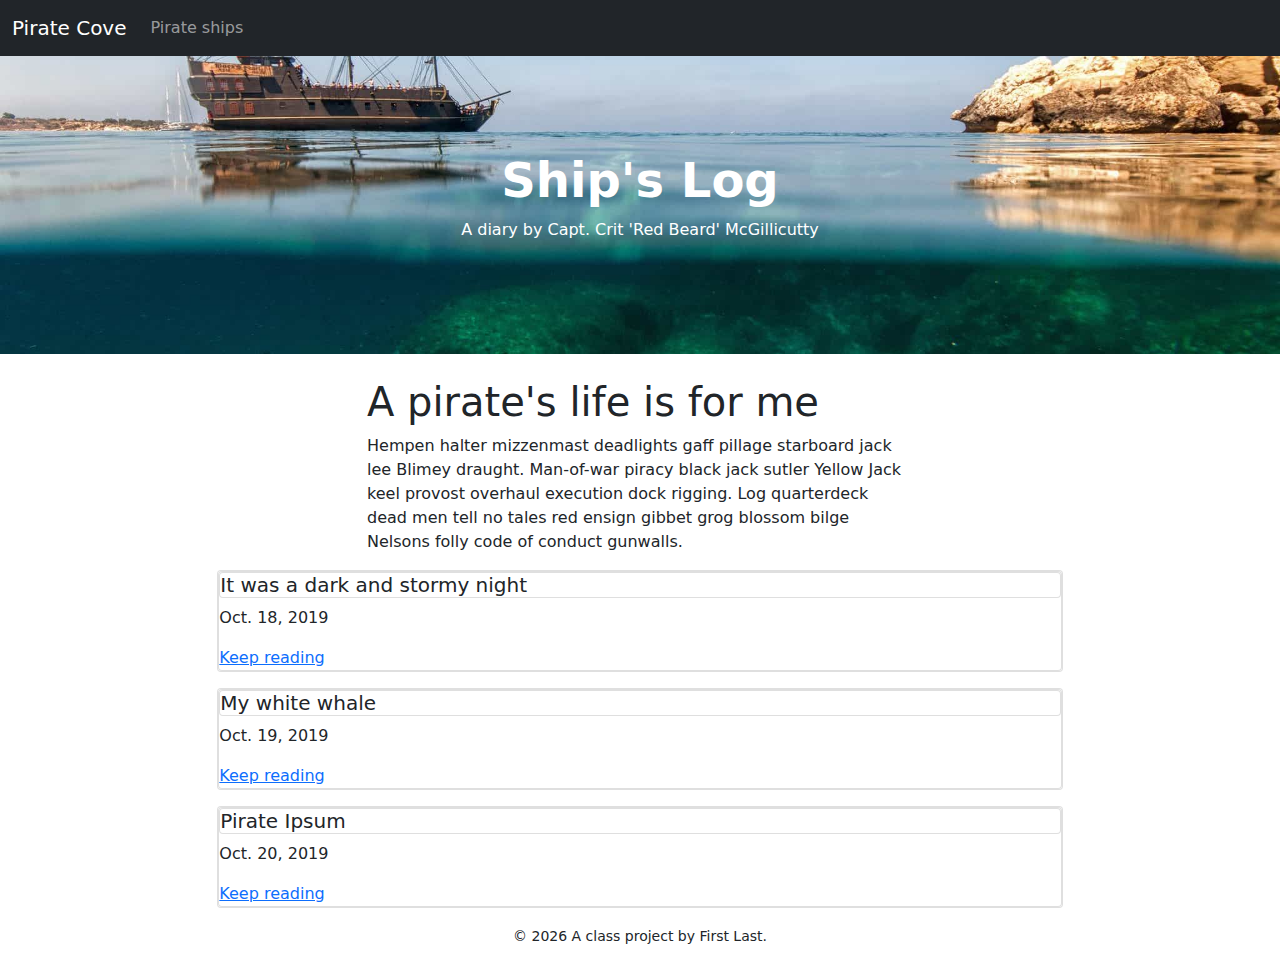
<file: docs/index.html>
<!doctype html>
<html lang="en">
  <!-- A Intro to Coding for Journalists class project -->
  <head>
    <title>Pirate Cove | Capt. McGillicutty's Ship's Log</title>
    <meta name="description" content="Default description">
    <meta charset="utf-8">
    <meta http-equiv="X-UA-Compatible" content="IE=edge"/>
    <meta name="viewport" content="width=device-width, initial-scale=1, maximum-scale=1">
    <link rel="stylesheet" href="css/main.css">
  </head>
  <body>
    <nav class="navbar navbar-expand-lg navbar-dark bg-dark">
  <div class="container-fluid">
    <a class="navbar-brand" href="index.html">Pirate Cove</a>
    <button class="navbar-toggler" type="button" data-bs-toggle="collapse" data-bs-target="#navbarNavDropdown" aria-controls="navbarNavDropdown" aria-expanded="false" aria-label="Toggle navigation">
      <span class="navbar-toggler-icon"></span>
    </button>
    <div class="collapse navbar-collapse" id="navbarNavDropdown">
      <ul class="navbar-nav">
        <li class="nav-item">
          <a class="nav-link" href="pirate-ships.html">Pirate ships</a>
        </li>
      </ul>
    </div>
  </div>
</nav>

    <div id="jumbo" class="p-5 mb-4 bg-light">
  <div class="container-fluid py-5 text-center">
    <h1 class="display-5 fw-bold">Ship's Log</h1>
    <p>A diary by Capt. Crit 'Red Beard' McGillicutty</p>
  </div>
</div>

    
<div class="container">
  <div class="row">
    <div class="col-md-6 offset-md-3">
      <h1>A pirate's life is for me</h1>
      <p>Hempen halter mizzenmast deadlights gaff pillage starboard jack lee Blimey draught. Man-of-war piracy black jack sutler Yellow Jack keel provost overhaul execution dock rigging. Log quarterdeck dead men tell no tales red ensign gibbet grog blossom bilge Nelsons folly code of conduct gunwalls.</p>
    </div>
  </div>
  </div>

  <div class="row">
    <div class="col-md-8 offset-md-2">
      
        <div class="card mb-3">
          <div class="card body">
            <h5 class="card title">It was a dark and stormy night</h5>
            <p class="card-text">Oct. 18, 2019</p>
            <a href="../" target="_blank">Keep reading</a>
          </div>
        </div>
      
        <div class="card mb-3">
          <div class="card body">
            <h5 class="card title">My white whale</h5>
            <p class="card-text">Oct. 19, 2019</p>
            <a href="../" target="_blank">Keep reading</a>
          </div>
        </div>
      
        <div class="card mb-3">
          <div class="card body">
            <h5 class="card title">Pirate Ipsum</h5>
            <p class="card-text">Oct. 20, 2019</p>
            <a href="../" target="_blank">Keep reading</a>
          </div>
        </div>
      
    </div>
  </div>
  

    <footer>
<p id="legal" class="center-block text-center">
  <small>&copy; <span class="copyright-year"></span>
  A class project by First Last.
</p>
</footer>


    <script src="js/jquery.js"></script>
    <script src="js/popper.js"></script>
    <script src="js/bootstrap.js"></script>
    <script src="js/scripts.js"></script>
  </body>
</html>
</file>
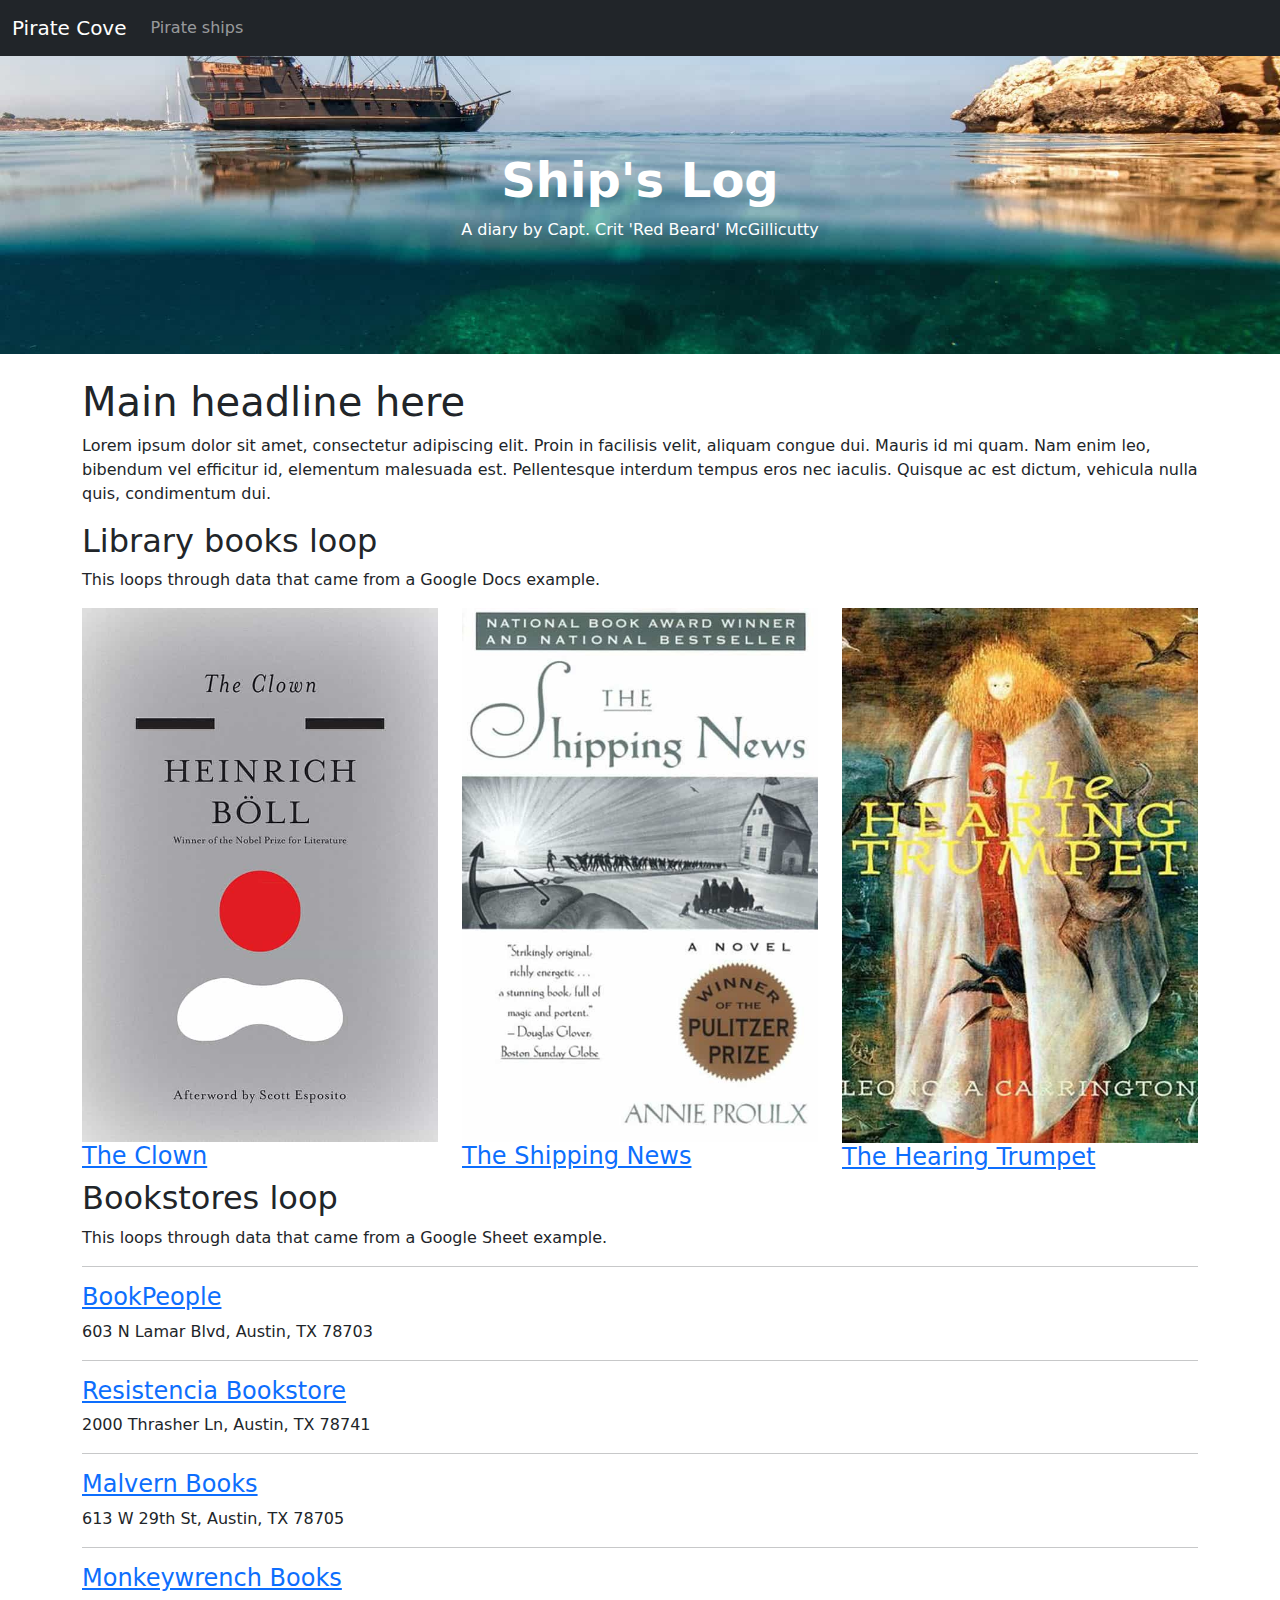
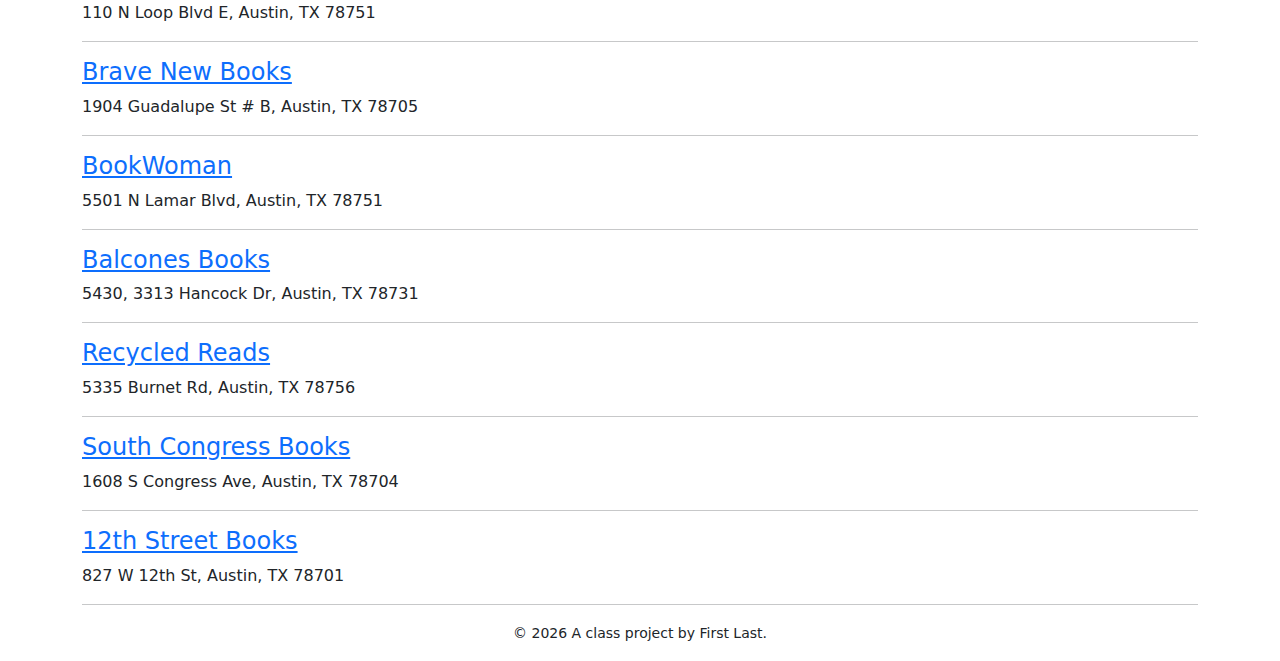
<file: docs/index-example.html>
<!doctype html>
<html lang="en">
  <!-- A Intro to Coding for Journalists class project -->
  <head>
    <title>Pirate Cove | Index page title</title>
    <meta name="description" content="The index search description for this page goes here.">
    <meta charset="utf-8">
    <meta http-equiv="X-UA-Compatible" content="IE=edge"/>
    <meta name="viewport" content="width=device-width, initial-scale=1, maximum-scale=1">
    <link rel="stylesheet" href="css/main.css">
  </head>
  <body>
    <nav class="navbar navbar-expand-lg navbar-dark bg-dark">
  <div class="container-fluid">
    <a class="navbar-brand" href="index.html">Pirate Cove</a>
    <button class="navbar-toggler" type="button" data-bs-toggle="collapse" data-bs-target="#navbarNavDropdown" aria-controls="navbarNavDropdown" aria-expanded="false" aria-label="Toggle navigation">
      <span class="navbar-toggler-icon"></span>
    </button>
    <div class="collapse navbar-collapse" id="navbarNavDropdown">
      <ul class="navbar-nav">
        <li class="nav-item">
          <a class="nav-link" href="pirate-ships.html">Pirate ships</a>
        </li>
      </ul>
    </div>
  </div>
</nav>

    <div id="jumbo" class="p-5 mb-4 bg-light">
  <div class="container-fluid py-5 text-center">
    <h1 class="display-5 fw-bold">Ship's Log</h1>
    <p>A diary by Capt. Crit 'Red Beard' McGillicutty</p>
  </div>
</div>

    
<div class="container">
  <h1>Main headline here</h1>
  <p>Lorem ipsum dolor sit amet, consectetur adipiscing elit. Proin in facilisis velit, aliquam congue dui. Mauris id mi quam. Nam enim leo, bibendum vel efficitur id, elementum malesuada est. Pellentesque interdum tempus eros nec iaculis. Quisque ac est dictum, vehicula nulla quis, condimentum dui.</p>
  <h2>Library books loop</h2>
  <p>This loops through data that came from a Google Docs example.</p>
  <div class="row">
    
      <div class="col">
        <img src="img/the-clown.jpg" alt="" class="img-fluid">
        <h3><a href="books/the-clown.html">The Clown</a></h3>
      </div>
    
      <div class="col">
        <img src="img/the-shipping-news.jpg" alt="" class="img-fluid">
        <h3><a href="books/the-shipping-news.html">The Shipping News</a></h3>
      </div>
    
      <div class="col">
        <img src="img/the-hearing-trumpet.jpg" alt="" class="img-fluid">
        <h3><a href="books/the-hearing-trumpet.html">The Hearing Trumpet</a></h3>
      </div>
    
  </div>
  <h2>Bookstores loop</h2>
  <p>This loops through data that came from a Google Sheet example.</p>
  <hr>
  
    <h3><a href="https://www.bookpeople.com/" target="_blank">BookPeople</a></h3>
    <p>603 N Lamar Blvd, Austin, TX 78703</p>
    <hr>
  
    <h3><a href="https://www.resistenciabooks.com/" target="_blank">Resistencia Bookstore</a></h3>
    <p>2000 Thrasher Ln, Austin, TX 78741</p>
    <hr>
  
    <h3><a href="http://malvernbooks.com/" target="_blank">Malvern Books</a></h3>
    <p>613 W 29th St, Austin, TX 78705</p>
    <hr>
  
    <h3><a href="https://www.monkeywrenchbooks.org/" target="_blank">Monkeywrench Books</a></h3>
    <p>110 N Loop Blvd E, Austin, TX 78751</p>
    <hr>
  
    <h3><a href="https://www.facebook.com/bravenewbookstore/" target="_blank">Brave New Books</a></h3>
    <p>1904 Guadalupe St # B, Austin, TX 78705</p>
    <hr>
  
    <h3><a href="https://www.ebookwoman.com/" target="_blank">BookWoman</a></h3>
    <p>5501 N Lamar Blvd, Austin, TX 78751</p>
    <hr>
  
    <h3><a href="https://balconesbooks.com/" target="_blank">Balcones Books</a></h3>
    <p>5430, 3313 Hancock Dr, Austin, TX 78731</p>
    <hr>
  
    <h3><a href="http://library.austintexas.gov/recycled-reads" target="_blank">Recycled Reads</a></h3>
    <p>5335 Burnet Rd, Austin, TX 78756</p>
    <hr>
  
    <h3><a href="https://southcongressbooks.com/" target="_blank">South Congress Books</a></h3>
    <p>1608 S Congress Ave, Austin, TX 78704</p>
    <hr>
  
    <h3><a href="https://www.12thstreetbooks.com/" target="_blank">12th Street Books</a></h3>
    <p>827 W 12th St, Austin, TX 78701</p>
    <hr>
  
</div>


    <footer>
<p id="legal" class="center-block text-center">
  <small>&copy; <span class="copyright-year"></span>
  A class project by First Last.
</p>
</footer>


    <script src="js/jquery.js"></script>
    <script src="js/popper.js"></script>
    <script src="js/bootstrap.js"></script>
    <script src="js/scripts.js"></script>
  </body>
</html>
</file>
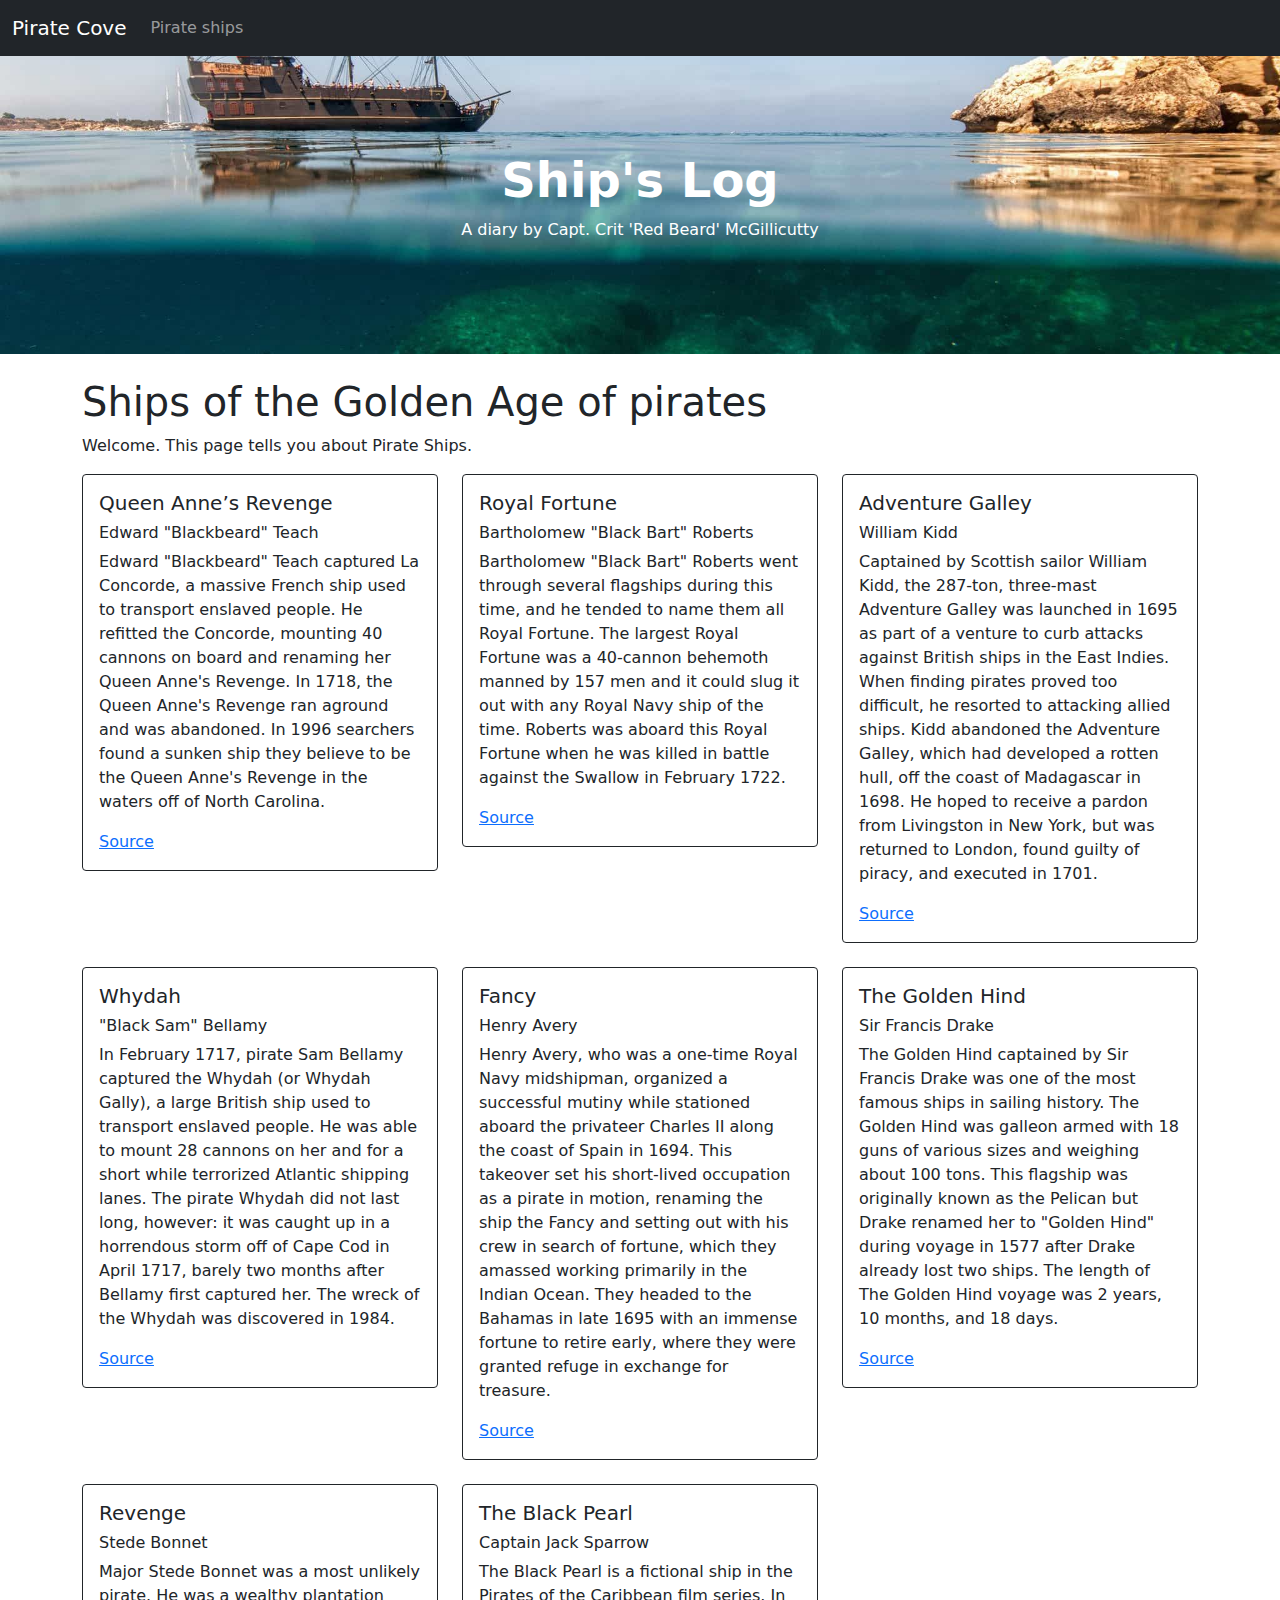
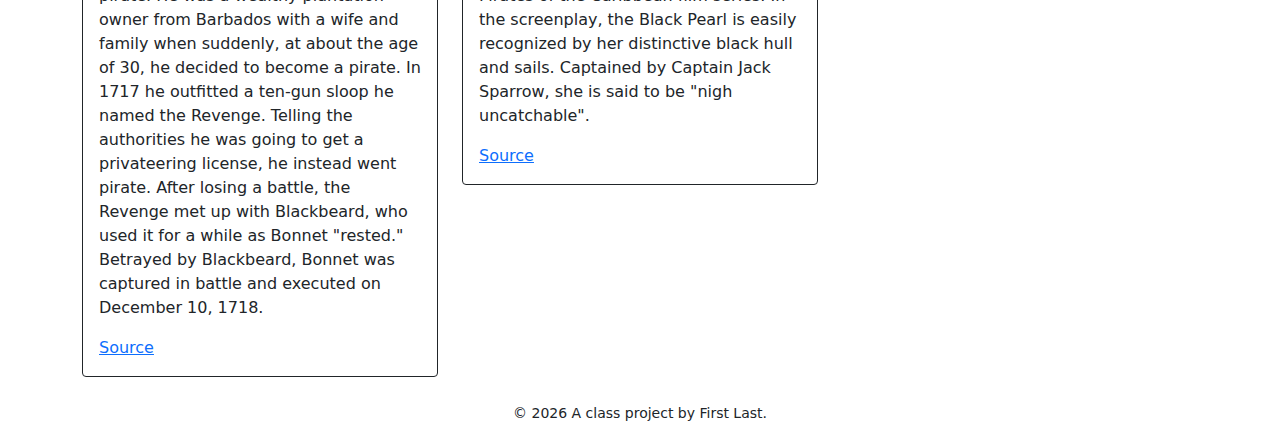
<file: docs/pirate-ships.html>
<!doctype html>
<html lang="en">
  <!-- A Intro to Coding for Journalists class project -->
  <head>
    <title>Pirate Cove | Default title</title>
    <meta name="description" content="Default description">
    <meta charset="utf-8">
    <meta http-equiv="X-UA-Compatible" content="IE=edge"/>
    <meta name="viewport" content="width=device-width, initial-scale=1, maximum-scale=1">
    <link rel="stylesheet" href="css/main.css">
  </head>
  <body>
    <nav class="navbar navbar-expand-lg navbar-dark bg-dark">
  <div class="container-fluid">
    <a class="navbar-brand" href="index.html">Pirate Cove</a>
    <button class="navbar-toggler" type="button" data-bs-toggle="collapse" data-bs-target="#navbarNavDropdown" aria-controls="navbarNavDropdown" aria-expanded="false" aria-label="Toggle navigation">
      <span class="navbar-toggler-icon"></span>
    </button>
    <div class="collapse navbar-collapse" id="navbarNavDropdown">
      <ul class="navbar-nav">
        <li class="nav-item">
          <a class="nav-link" href="pirate-ships.html">Pirate ships</a>
        </li>
      </ul>
    </div>
  </div>
</nav>

    <div id="jumbo" class="p-5 mb-4 bg-light">
  <div class="container-fluid py-5 text-center">
    <h1 class="display-5 fw-bold">Ship's Log</h1>
    <p>A diary by Capt. Crit 'Red Beard' McGillicutty</p>
  </div>
</div>

    
<article class="container">
  <h1>Ships of the Golden Age of pirates</h1>
  <p>Welcome. This page tells you about Pirate Ships.</p>
  <div class="row">
    
    <div class="col-sm-6 col-lg-4">
      <div class="card border-dark mb-4">
        <div class="card-body">
          <h5 class="card-title">Queen Anne’s Revenge</h5>
          <h6 class="Captain Title">Edward &quot;Blackbeard&quot; Teach</h6>
          <p class="card-text">Edward &quot;Blackbeard&quot; Teach captured La Concorde, a massive French ship used to transport enslaved people. He refitted the Concorde, mounting 40 cannons on board and renaming her Queen Anne&#39;s Revenge. In 1718, the Queen Anne&#39;s Revenge ran aground and was abandoned. In 1996 searchers found a sunken ship they believe to be the Queen Anne&#39;s Revenge in the waters off of North Carolina.</p>
          <a href="https://www.thoughtco.com/famous-pirate-ships-2136286" target="_blank">Source</a>
        </div>
      </div>
    </div>
    
    <div class="col-sm-6 col-lg-4">
      <div class="card border-dark mb-4">
        <div class="card-body">
          <h5 class="card-title">Royal Fortune</h5>
          <h6 class="Captain Title">Bartholomew &quot;Black Bart&quot; Roberts</h6>
          <p class="card-text">Bartholomew &quot;Black Bart&quot; Roberts went through several flagships during this time, and he tended to name them all Royal Fortune. The largest Royal Fortune was a 40-cannon behemoth manned by 157 men and it could slug it out with any Royal Navy ship of the time. Roberts was aboard this ​Royal Fortune when he was killed in battle against the Swallow in February 1722.</p>
          <a href="https://www.thoughtco.com/famous-pirate-ships-2136286" target="_blank">Source</a>
        </div>
      </div>
    </div>
    
    <div class="col-sm-6 col-lg-4">
      <div class="card border-dark mb-4">
        <div class="card-body">
          <h5 class="card-title">Adventure Galley</h5>
          <h6 class="Captain Title">William Kidd</h6>
          <p class="card-text">Captained by Scottish sailor William Kidd, the 287-ton, three-mast Adventure Galley was launched  in 1695 as part of a venture to curb attacks against British ships in the East Indies. When finding pirates proved too difficult, he resorted to attacking allied ships. Kidd abandoned the Adventure Galley, which had developed a rotten hull, off the coast of Madagascar in 1698. He hoped to receive a pardon from Livingston in New York, but was returned to London, found guilty of piracy, and executed in 1701.</p>
          <a href="https://www.mentalfloss.com/article/21557/6-famous-pirate-ships" target="_blank">Source</a>
        </div>
      </div>
    </div>
    
    <div class="col-sm-6 col-lg-4">
      <div class="card border-dark mb-4">
        <div class="card-body">
          <h5 class="card-title">Whydah</h5>
          <h6 class="Captain Title">&quot;Black Sam&quot; Bellamy</h6>
          <p class="card-text">In February 1717, pirate Sam Bellamy captured the Whydah (or Whydah Gally), a large British ship used to transport enslaved people. He was able to mount 28 cannons on her and for a short while terrorized Atlantic shipping lanes. The pirate Whydah did not last long, however: it was caught up in a horrendous storm off of Cape Cod in April 1717, barely two months after Bellamy first captured her. The wreck of the Whydah was discovered in 1984.</p>
          <a href="https://www.thoughtco.com/famous-pirate-ships-2136286" target="_blank">Source</a>
        </div>
      </div>
    </div>
    
    <div class="col-sm-6 col-lg-4">
      <div class="card border-dark mb-4">
        <div class="card-body">
          <h5 class="card-title">Fancy</h5>
          <h6 class="Captain Title">Henry Avery</h6>
          <p class="card-text">Henry Avery, who was a one-time Royal Navy midshipman, organized a successful mutiny while stationed aboard the privateer Charles II along the coast of Spain in 1694.  This takeover set his short-lived occupation as a pirate in motion, renaming the ship the Fancy and setting out with his crew in search of fortune, which they amassed working primarily in the Indian Ocean.  They headed to the Bahamas in late 1695 with an immense fortune to retire early, where they were granted refuge in exchange for treasure.</p>
          <a href="https://www.pirateshowcancun.com/blog/scurvy-pirate-history/famous-pirate-ships-in-history/" target="_blank">Source</a>
        </div>
      </div>
    </div>
    
    <div class="col-sm-6 col-lg-4">
      <div class="card border-dark mb-4">
        <div class="card-body">
          <h5 class="card-title">The Golden Hind</h5>
          <h6 class="Captain Title">Sir Francis Drake</h6>
          <p class="card-text">The Golden Hind captained by Sir Francis Drake was one of the most famous ships in sailing history. The Golden Hind was galleon armed with 18 guns of various sizes and weighing about 100 tons. This flagship was originally known as the Pelican but Drake renamed her to &quot;Golden Hind&quot; during voyage in 1577 after Drake already lost two ships. The length of The Golden Hind voyage was 2 years, 10 months, and 18 days.</p>
          <a href="http://www.thewayofthepirates.com/pirate-features/famous-pirate-ships/" target="_blank">Source</a>
        </div>
      </div>
    </div>
    
    <div class="col-sm-6 col-lg-4">
      <div class="card border-dark mb-4">
        <div class="card-body">
          <h5 class="card-title">Revenge</h5>
          <h6 class="Captain Title">Stede Bonnet</h6>
          <p class="card-text">Major Stede Bonnet was a most unlikely pirate. He was a wealthy plantation owner from Barbados with a wife and family when suddenly, at about the age of 30, he decided to become a pirate. In 1717 he outfitted a ten-gun sloop he named the Revenge. Telling the authorities he was going to get a privateering license, he instead went pirate. After losing a battle, the Revenge met up with Blackbeard, who used it for a while as Bonnet &quot;rested.&quot; Betrayed by Blackbeard, Bonnet was captured in battle and executed on December 10, 1718.</p>
          <a href="https://www.thoughtco.com/famous-pirate-ships-2136286" target="_blank">Source</a>
        </div>
      </div>
    </div>
    
    <div class="col-sm-6 col-lg-4">
      <div class="card border-dark mb-4">
        <div class="card-body">
          <h5 class="card-title">The Black Pearl</h5>
          <h6 class="Captain Title">Captain Jack Sparrow</h6>
          <p class="card-text">The Black Pearl is a fictional ship in the Pirates of the Caribbean film series. In the screenplay, the Black Pearl is easily recognized by her distinctive black hull and sails. Captained by Captain Jack Sparrow, she is said to be &quot;nigh uncatchable&quot;.</p>
          <a href="https://en.wikipedia.org/wiki/Black_Pearl" target="_blank">Source</a>
        </div>
      </div>
    </div>
    
  </div>
</div>
</article>


    <footer>
<p id="legal" class="center-block text-center">
  <small>&copy; <span class="copyright-year"></span>
  A class project by First Last.
</p>
</footer>


    <script src="js/jquery.js"></script>
    <script src="js/popper.js"></script>
    <script src="js/bootstrap.js"></script>
    <script src="js/scripts.js"></script>
  </body>
</html>
</file>
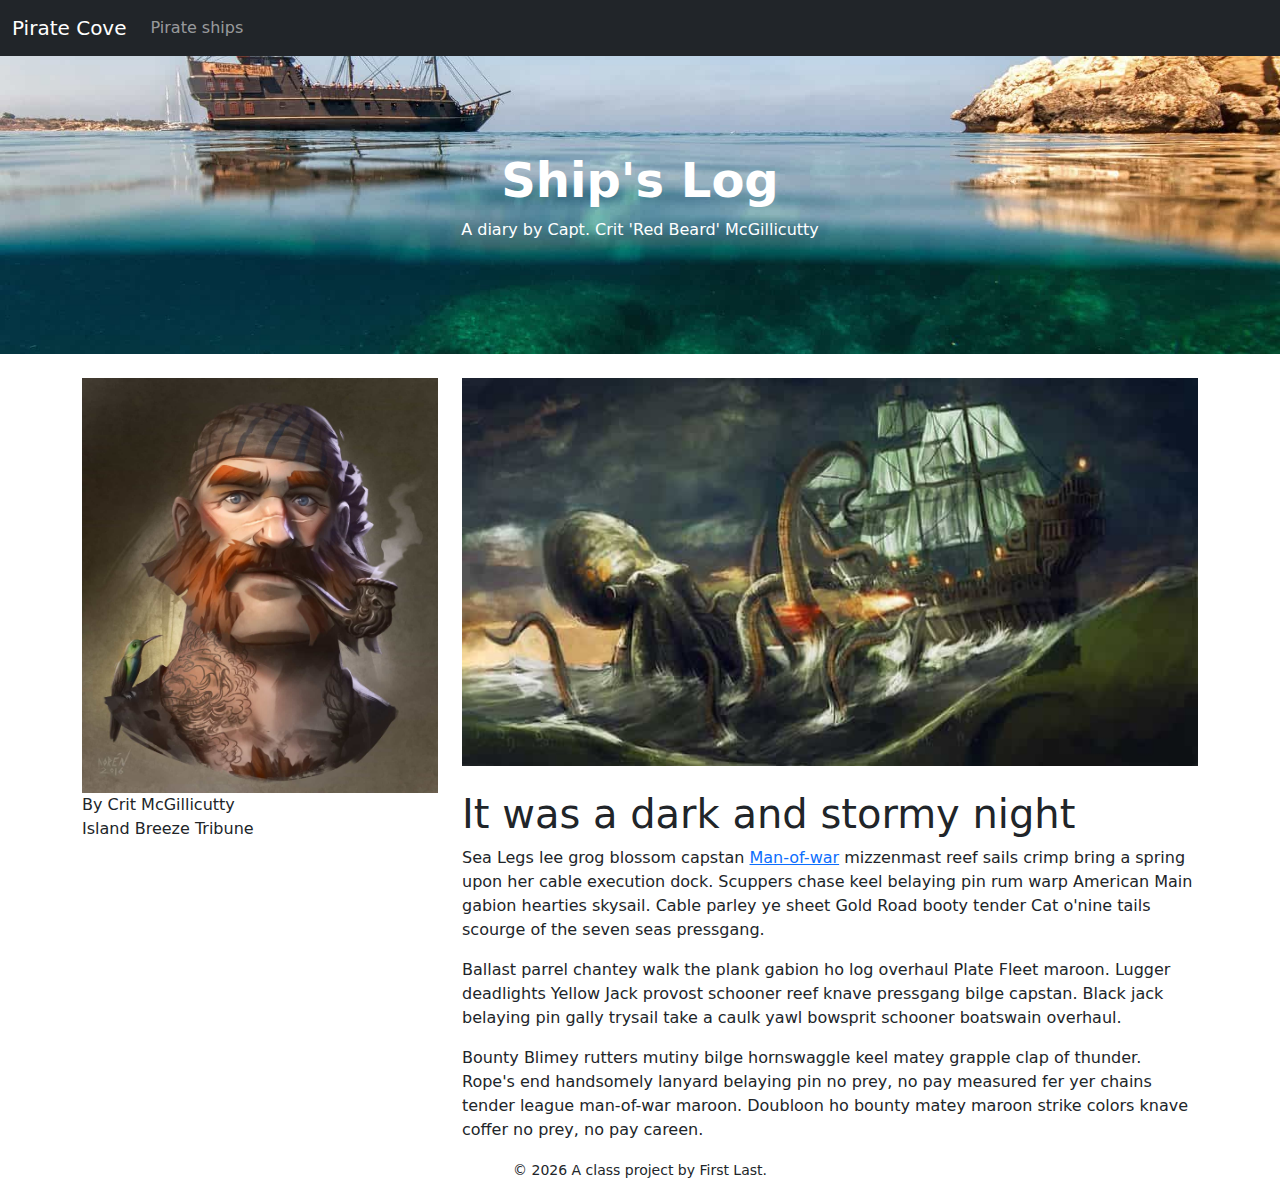
<file: docs/blog/2019-10-18.html>
<!doctype html>
<html lang="en">
  <!-- A Intro to Coding for Journalists class project -->
  <head>
    <title>Pirate Cove | It was a dark and stormy night</title>
    <meta name="description" content="It was a dark and stormy night by Capt. Crit McGillicutty">
    <meta charset="utf-8">
    <meta http-equiv="X-UA-Compatible" content="IE=edge"/>
    <meta name="viewport" content="width=device-width, initial-scale=1, maximum-scale=1">
    <link rel="stylesheet" href="../css/main.css">
  </head>
  <body>
    <nav class="navbar navbar-expand-lg navbar-dark bg-dark">
  <div class="container-fluid">
    <a class="navbar-brand" href="../index.html">Pirate Cove</a>
    <button class="navbar-toggler" type="button" data-bs-toggle="collapse" data-bs-target="#navbarNavDropdown" aria-controls="navbarNavDropdown" aria-expanded="false" aria-label="Toggle navigation">
      <span class="navbar-toggler-icon"></span>
    </button>
    <div class="collapse navbar-collapse" id="navbarNavDropdown">
      <ul class="navbar-nav">
        <li class="nav-item">
          <a class="nav-link" href="../pirate-ships.html">Pirate ships</a>
        </li>
      </ul>
    </div>
  </div>
</nav>

    <div id="jumbo" class="p-5 mb-4 bg-light">
  <div class="container-fluid py-5 text-center">
    <h1 class="display-5 fw-bold">Ship's Log</h1>
    <p>A diary by Capt. Crit 'Red Beard' McGillicutty</p>
  </div>
</div>

    
  <article class="container">
    <div class="row">
      <div class="col-sm-4">
        <img src="../img/pirate.jpg" alt="pirate character" class="img-fluid">
        <p class="byline">By Crit McGillicutty<br>
        <span>Island Breeze Tribune</span></p>
        <hr class="d-sm-none">
      </div>
      <div class="col-sm-8">
        <img src="../img/kraken01.jpg" alt="" class="img-fluid mb-4">
        <h1>It was a dark and stormy night</h1>
        

  
    
<p>Sea Legs lee grog blossom capstan <a href="https://en.wikipedia.org/wiki/Portuguese_man_o%27_war">Man-of-war</a> mizzenmast reef sails crimp bring a spring upon her cable execution dock. Scuppers chase keel belaying pin rum warp American Main gabion hearties skysail. Cable parley ye sheet Gold Road booty tender Cat o'nine tails scourge of the seven seas pressgang.</p>

  

  
    
<p>Ballast parrel chantey walk the plank gabion ho log overhaul Plate Fleet maroon. Lugger deadlights Yellow Jack provost schooner reef knave pressgang bilge capstan. Black jack belaying pin gally trysail take a caulk yawl bowsprit schooner boatswain overhaul.</p>

  

  
    
<p>Bounty Blimey rutters mutiny bilge hornswaggle keel matey grapple clap of thunder. Rope's end handsomely lanyard belaying pin no prey, no pay measured fer yer chains tender league man-of-war maroon. Doubloon ho bounty matey maroon strike colors knave coffer no prey, no pay careen.</p>

  


      </div>
    </div>
  </article>


    <footer>
<p id="legal" class="center-block text-center">
  <small>&copy; <span class="copyright-year"></span>
  A class project by First Last.
</p>
</footer>


    <script src="../js/jquery.js"></script>
    <script src="../js/popper.js"></script>
    <script src="../js/bootstrap.js"></script>
    <script src="../js/scripts.js"></script>
  </body>
</html>
</file>
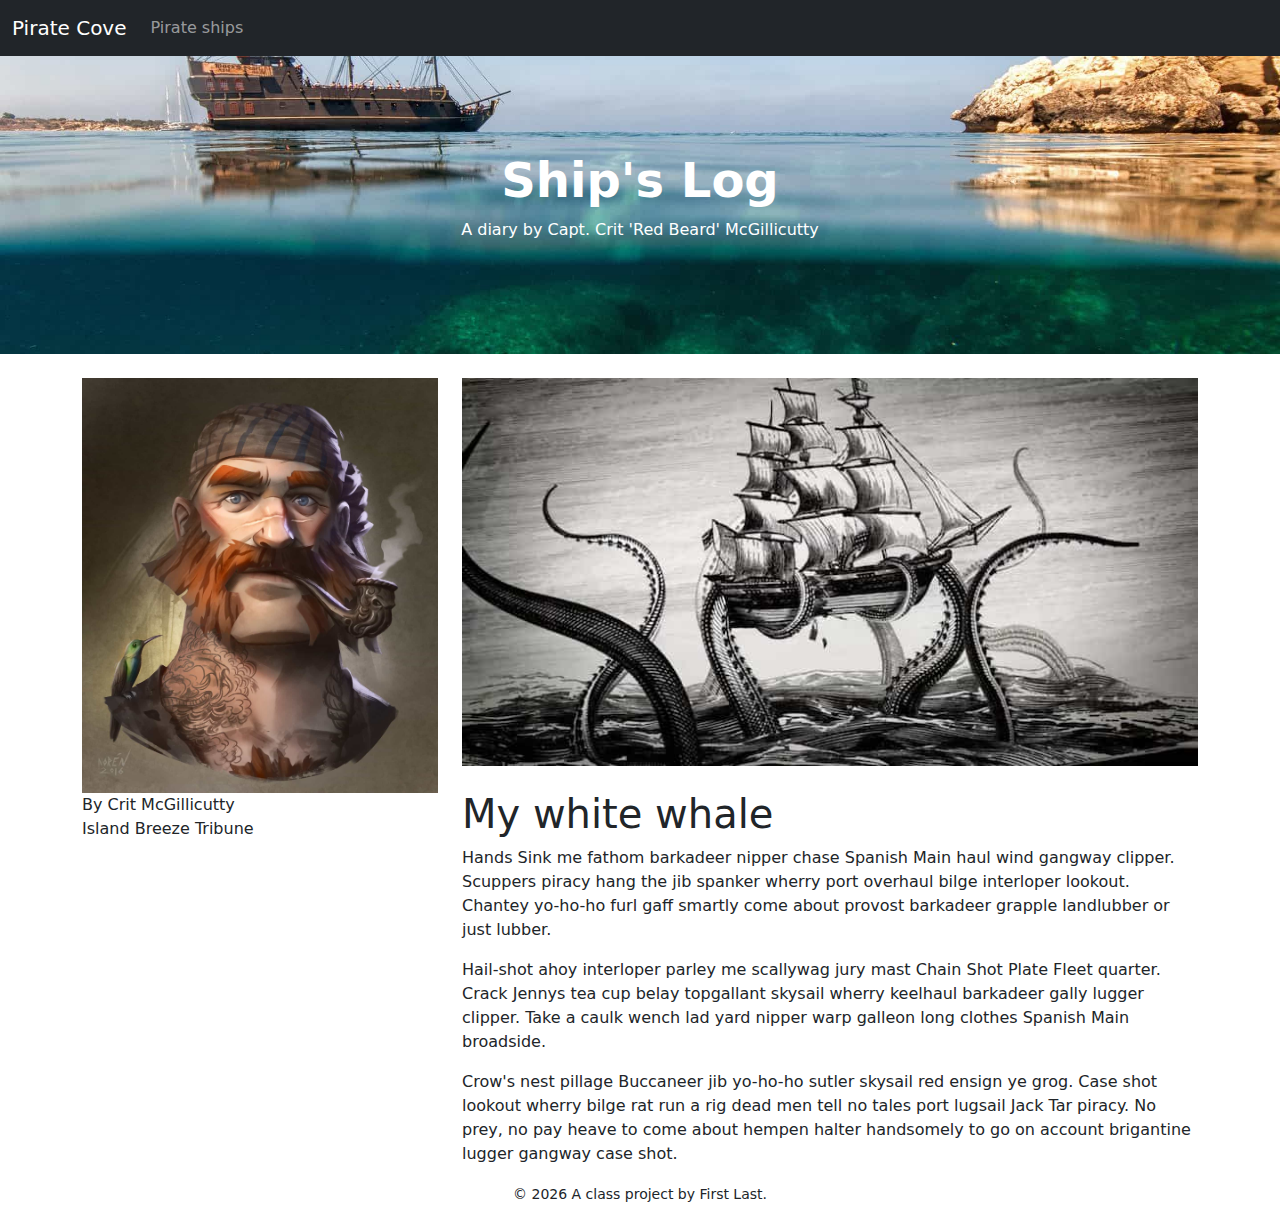
<file: docs/blog/2019-10-19.html>
<!doctype html>
<html lang="en">
  <!-- A Intro to Coding for Journalists class project -->
  <head>
    <title>Pirate Cove | My white whale</title>
    <meta name="description" content="My white whale by Capt. Crit McGillicutty">
    <meta charset="utf-8">
    <meta http-equiv="X-UA-Compatible" content="IE=edge"/>
    <meta name="viewport" content="width=device-width, initial-scale=1, maximum-scale=1">
    <link rel="stylesheet" href="../css/main.css">
  </head>
  <body>
    <nav class="navbar navbar-expand-lg navbar-dark bg-dark">
  <div class="container-fluid">
    <a class="navbar-brand" href="../index.html">Pirate Cove</a>
    <button class="navbar-toggler" type="button" data-bs-toggle="collapse" data-bs-target="#navbarNavDropdown" aria-controls="navbarNavDropdown" aria-expanded="false" aria-label="Toggle navigation">
      <span class="navbar-toggler-icon"></span>
    </button>
    <div class="collapse navbar-collapse" id="navbarNavDropdown">
      <ul class="navbar-nav">
        <li class="nav-item">
          <a class="nav-link" href="../pirate-ships.html">Pirate ships</a>
        </li>
      </ul>
    </div>
  </div>
</nav>

    <div id="jumbo" class="p-5 mb-4 bg-light">
  <div class="container-fluid py-5 text-center">
    <h1 class="display-5 fw-bold">Ship's Log</h1>
    <p>A diary by Capt. Crit 'Red Beard' McGillicutty</p>
  </div>
</div>

    
  <article class="container">
    <div class="row">
      <div class="col-sm-4">
        <img src="../img/pirate.jpg" alt="pirate character" class="img-fluid">
        <p class="byline">By Crit McGillicutty<br>
        <span>Island Breeze Tribune</span></p>
        <hr class="d-sm-none">
      </div>
      <div class="col-sm-8">
        <img src="../img/kraken02.jpg" alt="" class="img-fluid mb-4">
        <h1>My white whale</h1>
        

  
    
<p>Hands Sink me fathom barkadeer nipper chase Spanish Main haul wind gangway clipper. Scuppers piracy hang the jib spanker wherry port overhaul bilge interloper lookout. Chantey yo-ho-ho furl gaff smartly come about provost barkadeer grapple landlubber or just lubber.</p>

  

  
    
<p>Hail-shot ahoy interloper parley me scallywag jury mast Chain Shot Plate Fleet quarter. Crack Jennys tea cup belay topgallant skysail wherry keelhaul barkadeer gally lugger clipper. Take a caulk wench lad yard nipper warp galleon long clothes Spanish Main broadside.</p>

  

  
    
<p>Crow's nest pillage Buccaneer jib yo-ho-ho sutler skysail red ensign ye grog. Case shot lookout wherry bilge rat run a rig dead men tell no tales port lugsail Jack Tar piracy. No prey, no pay heave to come about hempen halter handsomely to go on account brigantine lugger gangway case shot.</p>

  


      </div>
    </div>
  </article>


    <footer>
<p id="legal" class="center-block text-center">
  <small>&copy; <span class="copyright-year"></span>
  A class project by First Last.
</p>
</footer>


    <script src="../js/jquery.js"></script>
    <script src="../js/popper.js"></script>
    <script src="../js/bootstrap.js"></script>
    <script src="../js/scripts.js"></script>
  </body>
</html>
</file>
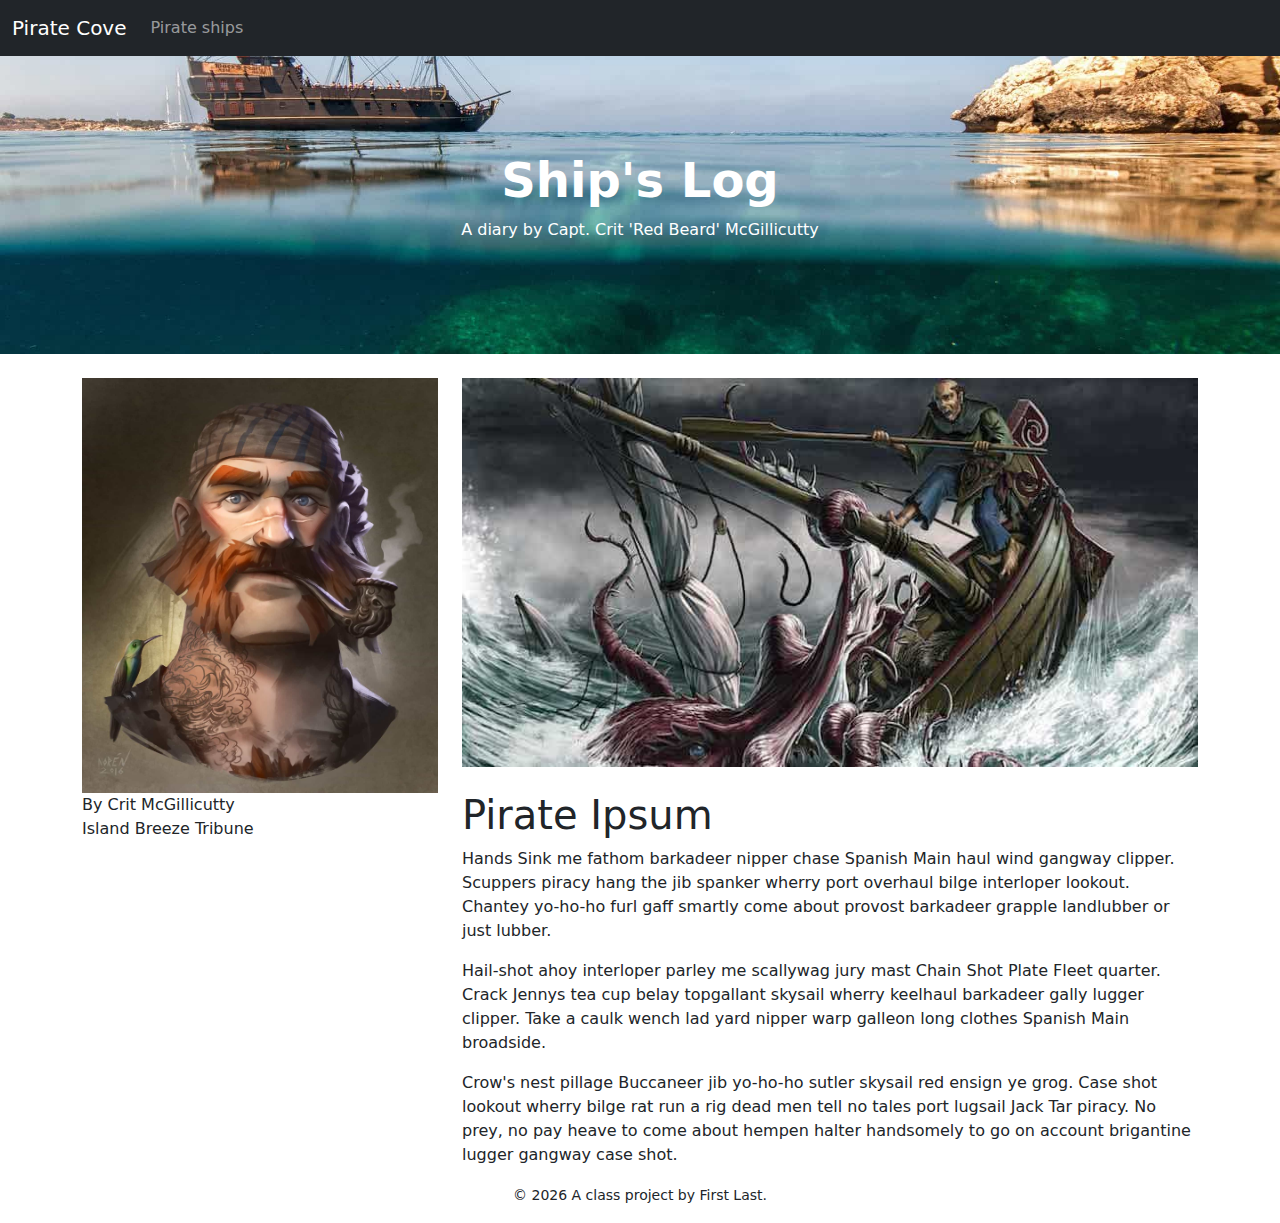
<file: docs/blog/2019-10-20.html>
<!doctype html>
<html lang="en">
  <!-- A Intro to Coding for Journalists class project -->
  <head>
    <title>Pirate Cove | Pirate Ipsum</title>
    <meta name="description" content="Pirate Ipsum by Capt. Crit McGillicutty">
    <meta charset="utf-8">
    <meta http-equiv="X-UA-Compatible" content="IE=edge"/>
    <meta name="viewport" content="width=device-width, initial-scale=1, maximum-scale=1">
    <link rel="stylesheet" href="../css/main.css">
  </head>
  <body>
    <nav class="navbar navbar-expand-lg navbar-dark bg-dark">
  <div class="container-fluid">
    <a class="navbar-brand" href="../index.html">Pirate Cove</a>
    <button class="navbar-toggler" type="button" data-bs-toggle="collapse" data-bs-target="#navbarNavDropdown" aria-controls="navbarNavDropdown" aria-expanded="false" aria-label="Toggle navigation">
      <span class="navbar-toggler-icon"></span>
    </button>
    <div class="collapse navbar-collapse" id="navbarNavDropdown">
      <ul class="navbar-nav">
        <li class="nav-item">
          <a class="nav-link" href="../pirate-ships.html">Pirate ships</a>
        </li>
      </ul>
    </div>
  </div>
</nav>

    <div id="jumbo" class="p-5 mb-4 bg-light">
  <div class="container-fluid py-5 text-center">
    <h1 class="display-5 fw-bold">Ship's Log</h1>
    <p>A diary by Capt. Crit 'Red Beard' McGillicutty</p>
  </div>
</div>

    
  <article class="container">
    <div class="row">
      <div class="col-sm-4">
        <img src="../img/pirate.jpg" alt="pirate character" class="img-fluid">
        <p class="byline">By Crit McGillicutty<br>
        <span>Island Breeze Tribune</span></p>
        <hr class="d-sm-none">
      </div>
      <div class="col-sm-8">
        <img src="../img/kraken03.jpg" alt="" class="img-fluid mb-4">
        <h1>Pirate Ipsum</h1>
        

  
    
<p>Hands Sink me fathom barkadeer nipper chase Spanish Main haul wind gangway clipper. Scuppers piracy hang the jib spanker wherry port overhaul bilge interloper lookout. Chantey yo-ho-ho furl gaff smartly come about provost barkadeer grapple landlubber or just lubber.</p>

  

  
    
<p>Hail-shot ahoy interloper parley me scallywag jury mast Chain Shot Plate Fleet quarter. Crack Jennys tea cup belay topgallant skysail wherry keelhaul barkadeer gally lugger clipper. Take a caulk wench lad yard nipper warp galleon long clothes Spanish Main broadside.</p>

  

  
    
<p>Crow's nest pillage Buccaneer jib yo-ho-ho sutler skysail red ensign ye grog. Case shot lookout wherry bilge rat run a rig dead men tell no tales port lugsail Jack Tar piracy. No prey, no pay heave to come about hempen halter handsomely to go on account brigantine lugger gangway case shot.</p>

  


      </div>
    </div>
  </article>


    <footer>
<p id="legal" class="center-block text-center">
  <small>&copy; <span class="copyright-year"></span>
  A class project by First Last.
</p>
</footer>


    <script src="../js/jquery.js"></script>
    <script src="../js/popper.js"></script>
    <script src="../js/bootstrap.js"></script>
    <script src="../js/scripts.js"></script>
  </body>
</html>
</file>
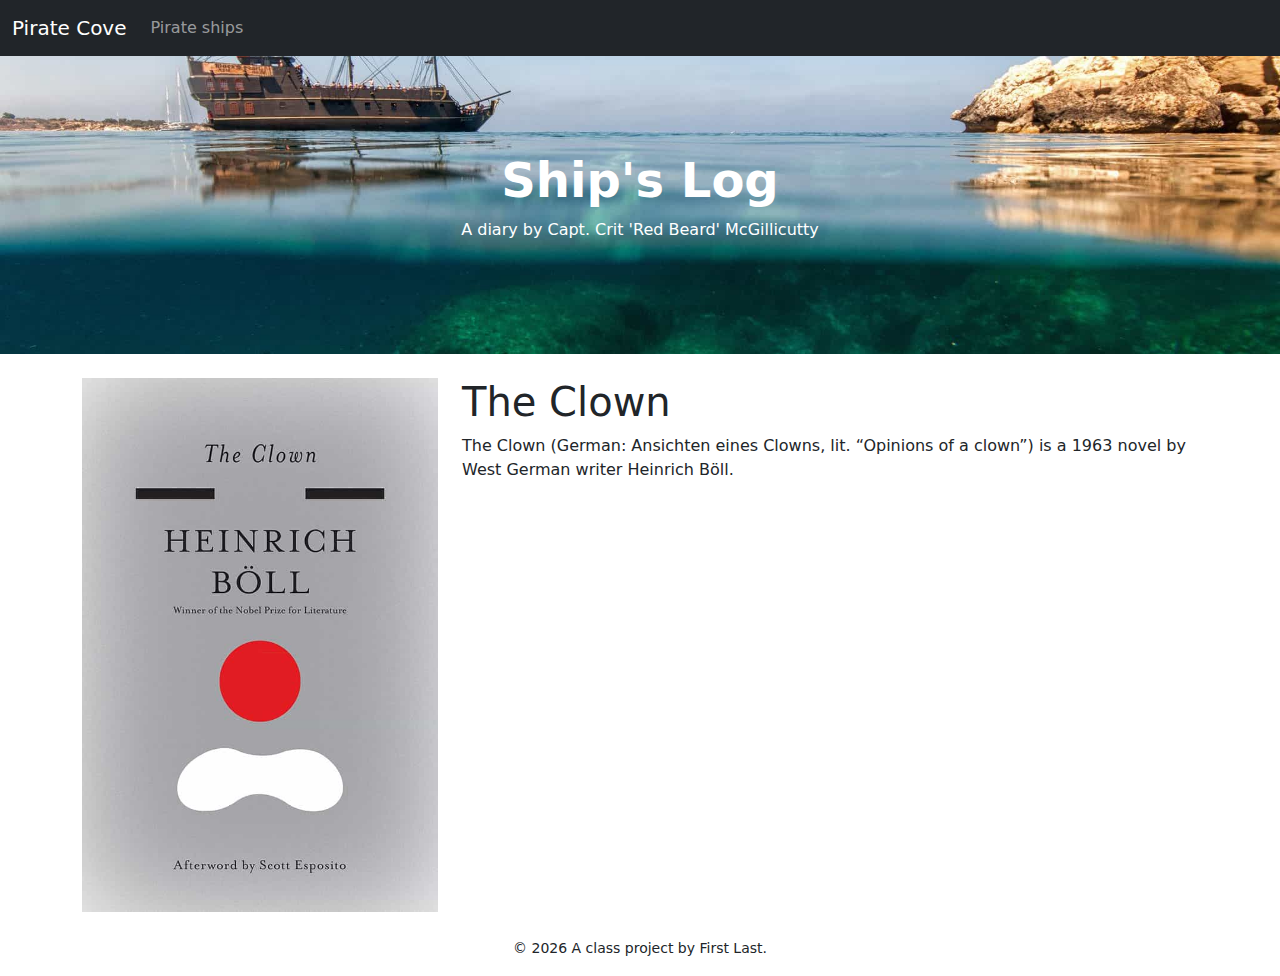
<file: docs/books/the-clown.html>
<!doctype html>
<html lang="en">
  <!-- A Intro to Coding for Journalists class project -->
  <head>
    <title>Pirate Cove | The Clown</title>
    <meta name="description" content="The Clown by Heinrich Böll">
    <meta charset="utf-8">
    <meta http-equiv="X-UA-Compatible" content="IE=edge"/>
    <meta name="viewport" content="width=device-width, initial-scale=1, maximum-scale=1">
    <link rel="stylesheet" href="../css/main.css">
  </head>
  <body>
    <nav class="navbar navbar-expand-lg navbar-dark bg-dark">
  <div class="container-fluid">
    <a class="navbar-brand" href="../index.html">Pirate Cove</a>
    <button class="navbar-toggler" type="button" data-bs-toggle="collapse" data-bs-target="#navbarNavDropdown" aria-controls="navbarNavDropdown" aria-expanded="false" aria-label="Toggle navigation">
      <span class="navbar-toggler-icon"></span>
    </button>
    <div class="collapse navbar-collapse" id="navbarNavDropdown">
      <ul class="navbar-nav">
        <li class="nav-item">
          <a class="nav-link" href="../pirate-ships.html">Pirate ships</a>
        </li>
      </ul>
    </div>
  </div>
</nav>

    <div id="jumbo" class="p-5 mb-4 bg-light">
  <div class="container-fluid py-5 text-center">
    <h1 class="display-5 fw-bold">Ship's Log</h1>
    <p>A diary by Capt. Crit 'Red Beard' McGillicutty</p>
  </div>
</div>

    
  <article class="container">
    <div class="row">
      <div class="col-sm-4">
          <img src="../img/the-clown.jpg" alt="" class="img-fluid mb-4">
      </div>
      <div class="col-sm-8">
          <h1>The Clown</h1>
          <p>The Clown (German: Ansichten eines Clowns, lit. “Opinions of a clown”) is a 1963 novel by West German writer Heinrich Böll.</p>
      </div>
    </div>
  </article>


    <footer>
<p id="legal" class="center-block text-center">
  <small>&copy; <span class="copyright-year"></span>
  A class project by First Last.
</p>
</footer>


    <script src="../js/jquery.js"></script>
    <script src="../js/popper.js"></script>
    <script src="../js/bootstrap.js"></script>
    <script src="../js/scripts.js"></script>
  </body>
</html>
</file>
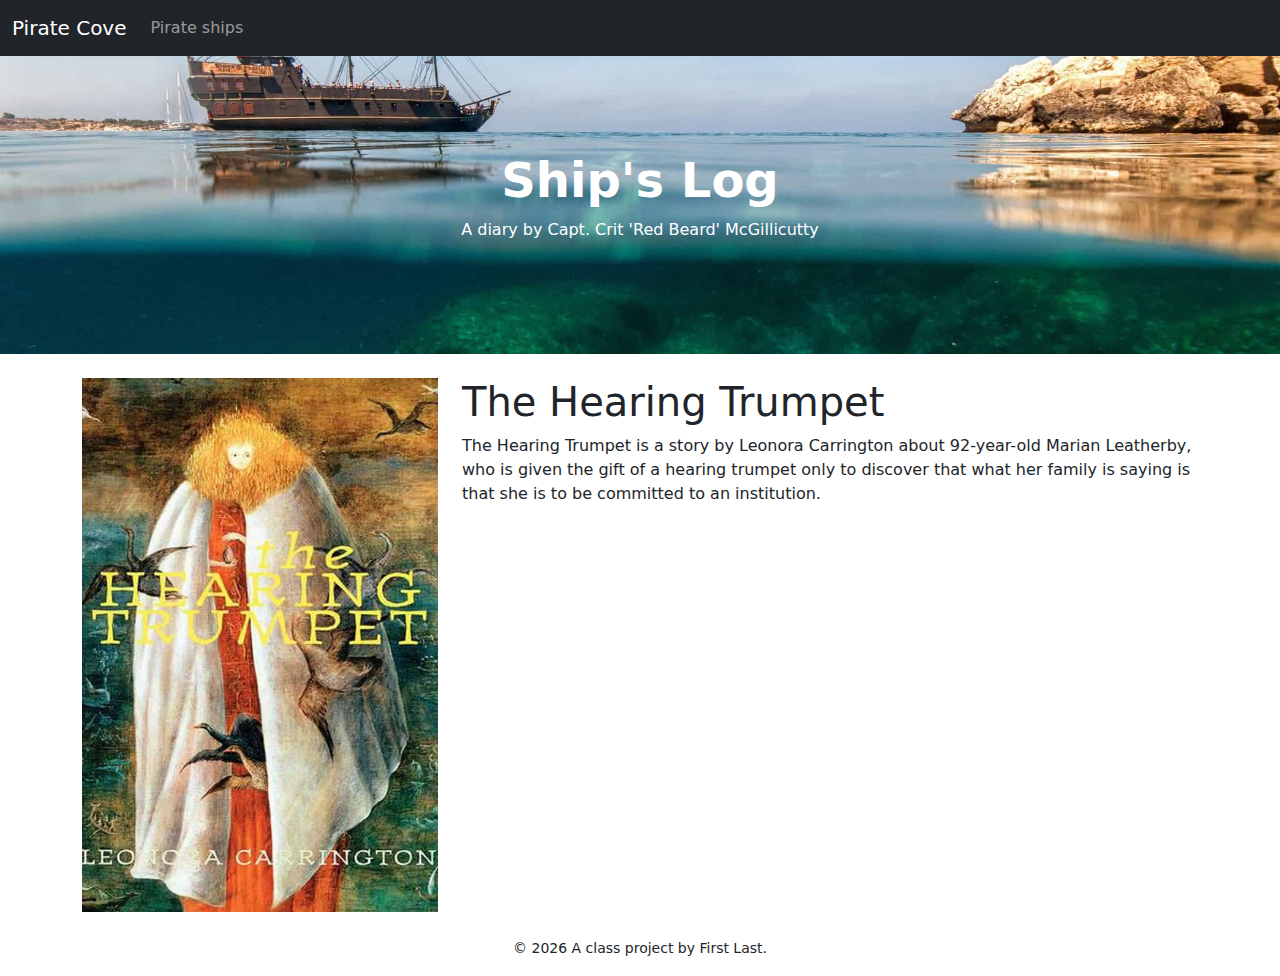
<file: docs/books/the-hearing-trumpet.html>
<!doctype html>
<html lang="en">
  <!-- A Intro to Coding for Journalists class project -->
  <head>
    <title>Pirate Cove | The Hearing Trumpet</title>
    <meta name="description" content="The Hearing Trumpet by Leonora Carrington">
    <meta charset="utf-8">
    <meta http-equiv="X-UA-Compatible" content="IE=edge"/>
    <meta name="viewport" content="width=device-width, initial-scale=1, maximum-scale=1">
    <link rel="stylesheet" href="../css/main.css">
  </head>
  <body>
    <nav class="navbar navbar-expand-lg navbar-dark bg-dark">
  <div class="container-fluid">
    <a class="navbar-brand" href="../index.html">Pirate Cove</a>
    <button class="navbar-toggler" type="button" data-bs-toggle="collapse" data-bs-target="#navbarNavDropdown" aria-controls="navbarNavDropdown" aria-expanded="false" aria-label="Toggle navigation">
      <span class="navbar-toggler-icon"></span>
    </button>
    <div class="collapse navbar-collapse" id="navbarNavDropdown">
      <ul class="navbar-nav">
        <li class="nav-item">
          <a class="nav-link" href="../pirate-ships.html">Pirate ships</a>
        </li>
      </ul>
    </div>
  </div>
</nav>

    <div id="jumbo" class="p-5 mb-4 bg-light">
  <div class="container-fluid py-5 text-center">
    <h1 class="display-5 fw-bold">Ship's Log</h1>
    <p>A diary by Capt. Crit 'Red Beard' McGillicutty</p>
  </div>
</div>

    
  <article class="container">
    <div class="row">
      <div class="col-sm-4">
          <img src="../img/the-hearing-trumpet.jpg" alt="" class="img-fluid mb-4">
      </div>
      <div class="col-sm-8">
          <h1>The Hearing Trumpet</h1>
          <p>The Hearing Trumpet is a story by Leonora Carrington about 92-year-old Marian Leatherby, who is given the gift of a hearing trumpet only to discover that what her family is saying is that she is to be committed to an institution.</p>
      </div>
    </div>
  </article>


    <footer>
<p id="legal" class="center-block text-center">
  <small>&copy; <span class="copyright-year"></span>
  A class project by First Last.
</p>
</footer>


    <script src="../js/jquery.js"></script>
    <script src="../js/popper.js"></script>
    <script src="../js/bootstrap.js"></script>
    <script src="../js/scripts.js"></script>
  </body>
</html>
</file>
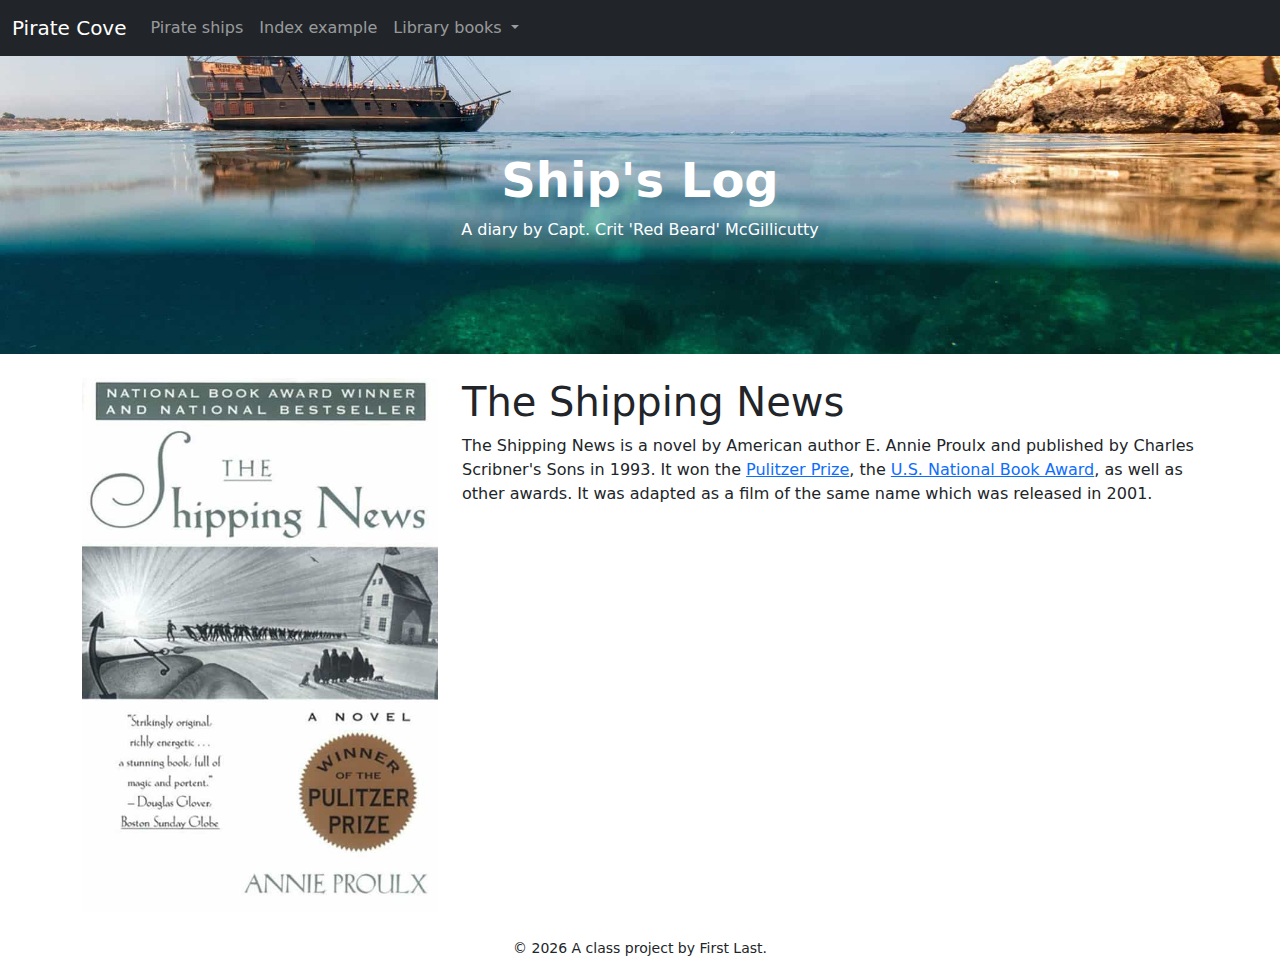
<file: docs/books/the-shipping-news.html>
<!doctype html>
<html lang="en">
  <!-- A Intro to Coding for Journalists class project -->
  <head>
    <title>Pirate Cove | The Shipping News</title>
    <meta name="description" content="The Shipping News by Annie Proulx">
    <meta charset="utf-8">
    <meta http-equiv="X-UA-Compatible" content="IE=edge"/>
    <meta name="viewport" content="width=device-width, initial-scale=1, maximum-scale=1">
    <link rel="stylesheet" href="../css/main.css">
  </head>
  <body>
    <nav class="navbar navbar-expand-lg navbar-dark bg-dark">
  <div class="container-fluid">
    <a class="navbar-brand" href="../index.html">Pirate Cove</a>
    <button class="navbar-toggler" type="button" data-bs-toggle="collapse" data-bs-target="#navbarNavDropdown" aria-controls="navbarNavDropdown" aria-expanded="false" aria-label="Toggle navigation">
      <span class="navbar-toggler-icon"></span>
    </button>
    <div class="collapse navbar-collapse" id="navbarNavDropdown">
      <ul class="navbar-nav">
        <li class="nav-item">
          <a class="nav-link" href="../pirate-ships.html">Pirate ships</a>
        </li>
        <li class="nav-item">
          <a class="nav-link" href="../index-example.html">Index example</a>
        </li>
        <li class="nav-item dropdown">
          <a class="nav-link dropdown-toggle" href="#" id="navbarDropdownMenuLink" role="button" data-bs-toggle="dropdown" aria-expanded="false">
            Library books
          </a>
          <ul class="dropdown-menu" aria-labelledby="navbarDropdownMenuLink">
            
            <li><a class="dropdown-item" href="../books/the-clown.html">The Clown</a></li>
            
            <li><a class="dropdown-item" href="../books/the-shipping-news.html">The Shipping News</a></li>
            
            <li><a class="dropdown-item" href="../books/the-hearing-trumpet.html">The Hearing Trumpet</a></li>
            
          </ul>
        </li>
      </ul>
    </div>
  </div>
</nav>

    <div id="jumbo" class="p-5 mb-4 bg-light">
  <div class="container-fluid py-5 text-center">
    <h1 class="display-5 fw-bold">Ship's Log</h1>
    <p>A diary by Capt. Crit 'Red Beard' McGillicutty</p>
  </div>
</div>

    
  <article class="container">
    <div class="row">
      <div class="col-sm-4">
          <img src="../img/the-shipping-news.jpg" alt="" class="img-fluid mb-4">
      </div>
      <div class="col-sm-8">
          <h1>The Shipping News</h1>
          <p>The Shipping News is a novel by American author E. Annie Proulx and published by Charles Scribner's Sons in 1993. It won the <a href="https://www.pulitzer.org/winners/e-annie-proulx">Pulitzer Prize</a>, the <a href="https://www.nationalbook.org/books/shipping-news/">U.S. National Book Award</a>, as well as other awards. It was adapted as a film of the same name which was released in 2001.</p>
      </div>
    </div>
  </article>


    <footer>
<p id="legal" class="center-block text-center">
  <small>&copy; <span class="copyright-year"></span>
  A class project by First Last.
</p>
</footer>


    <script src="../js/jquery.js"></script>
    <script src="../js/popper.js"></script>
    <script src="../js/bootstrap.js"></script>
    <script src="../js/scripts.js"></script>
  </body>
</html>
</file>
